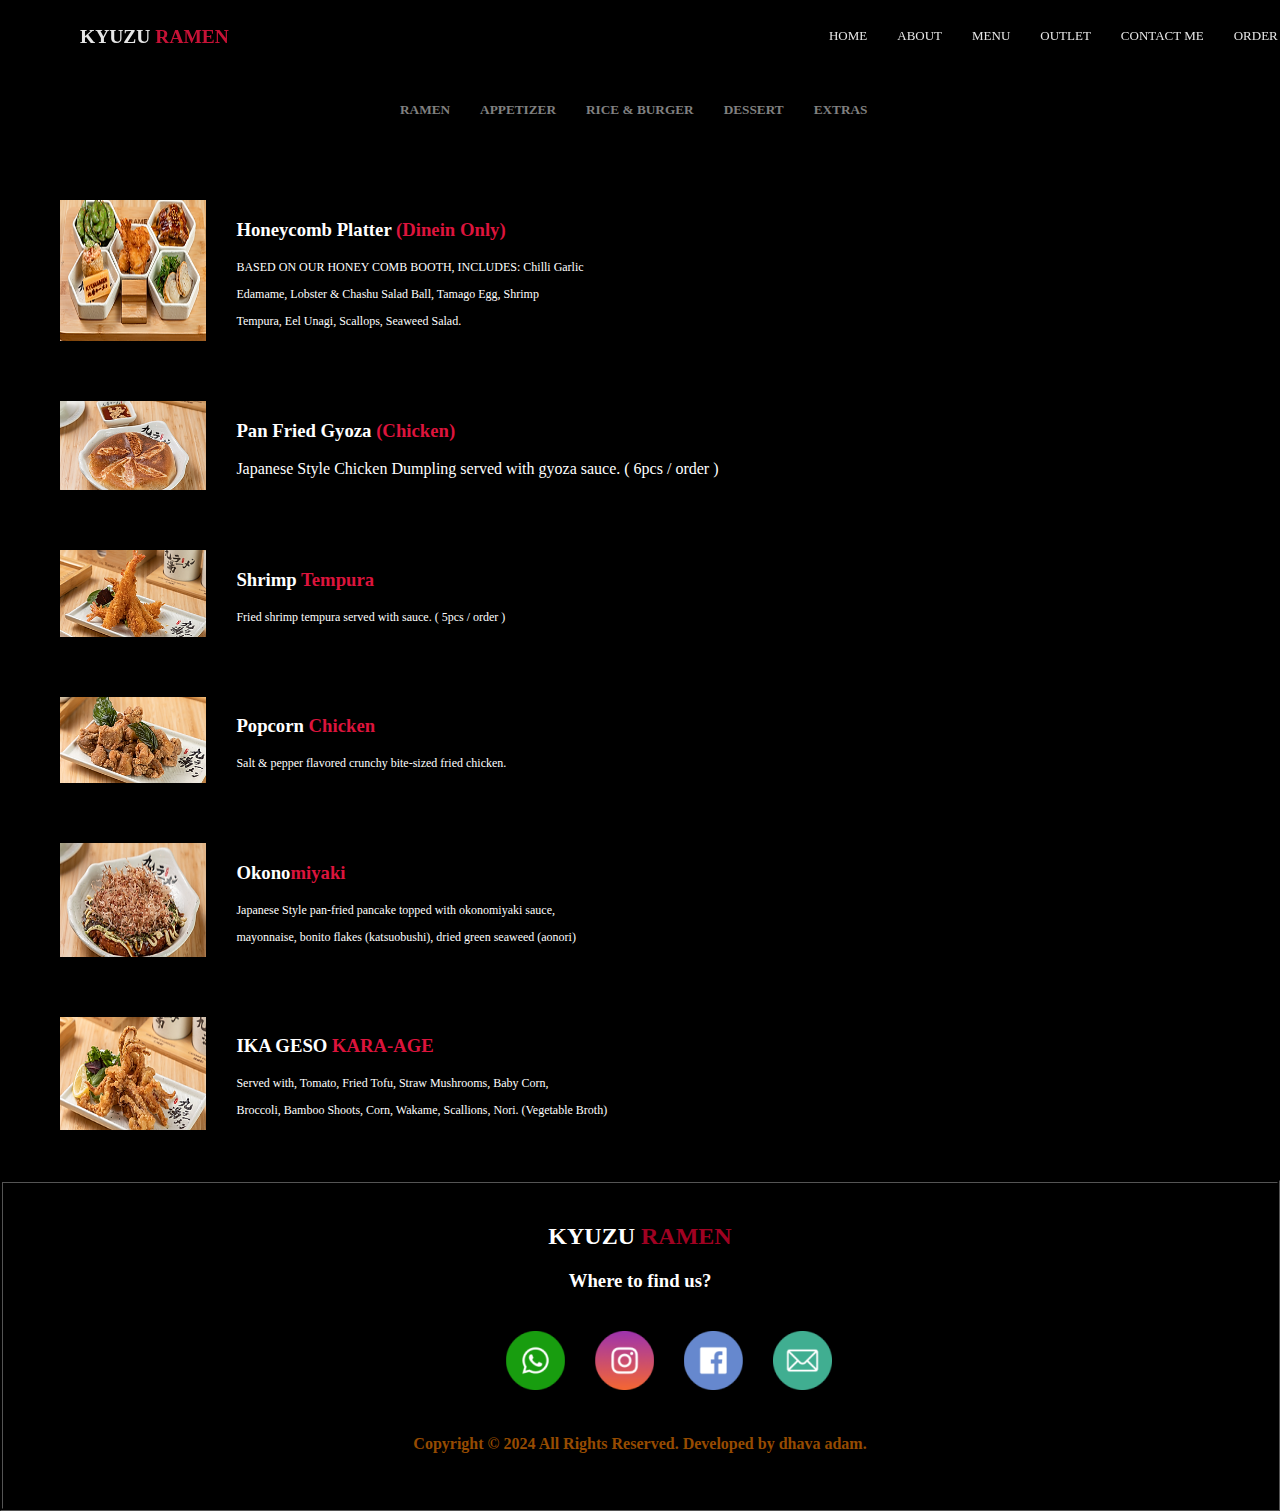
<file: appetizer_menu.html>
<!DOCTYPE html>
<html lang="en">
<head>
    <meta charset="UTF-8">
    <meta name="viewport" content="width=device-width, initial-scale=1.0">
    <link rel="stylesheet" href="styling.css">
    <title>APPETIZER</title>
</head>
<body>
    <div class="bg-nav">
        <div class="logo-nav">
            <h2>KYUZU<span> RAMEN</span></h2>

            <div class="home-nav">
                <a href="index.html"><p>HOME</p></a>

                <div class="about-nav">
                    <a href=""><p>ABOUT</p></a>

                    <div class="menu-nav">
                        <a href="menu.html"><p>MENU</p></a>

                        <div class="outlet-nav">
                            <a href=""><p>OUTLET</p></a>

                            <div class="kontak-nav">
                                <a href=""><p>CONTACT ME</p></a>

                                <div class="order-nav">
                                    <a href=""><p>ORDER</p></a>
                                </div>
                            </div>
                        </div>
                    </div>
                </div>
            </div>
        </div>
    </div>

    <div class="menu-ramen">
        <a href="menu.html"><h5>RAMEN</h5></a>

         <div class="menu-appetizer">
            <a href="appetizer_menu.html"><h5>APPETIZER</h5></a>

            <div class="menu-rice-burger">
                <a href="rice-burger.html"><h5>RICE & BURGER</h5></a>

                <div class="menu-dessert">
                    <a href="dessert.html"><h5>DESSERT</h5></a>

                    <div class="menu-extras">
                        <a href="extras.html"><h5>EXTRAS</h5></a>

                      
                    </div>
                </div>
            </div>
         </div>
    </div>

    <div class="menu-1">
        <img src="menu app 1.webp" alt="" width="12%">

        <div class="name-menu-1">
            <h3>Honeycomb Platter <span>(Dinein Only)</span></h3>
            
            <p>BASED ON OUR HONEY COMB BOOTH, INCLUDES: Chilli Garlic</p>
            <p>Edamame, Lobster & Chashu Salad Ball, Tamago Egg, Shrimp</p>
            <p>Tempura, Eel Unagi, Scallops, Seaweed Salad.</p>
            
        </div>
    </div>

    <div class="menu-2">
        <img src="menu app 2.webp" alt="" width="12%">

        <div class="name-menu-1">
            <h3>Pan Fried Gyoza <span>(Chicken)</span></h3>
            Japanese Style Chicken Dumpling served with gyoza sauce. ( 6pcs / order )
            <p></p>
            
        </div>
    </div>

    <div class="menu-3">
        <img src="menu app 3).webp" alt="" width="12%">

        <div class="name-menu-1">
            <h3>Shrimp <span>Tempura</span></h3>
            
            <p>Fried shrimp tempura served with sauce. ( 5pcs / order )</p>
           
        </div>
    </div>

    <div class="menu-4">
        <img src="menu app 4.webp" alt="" width="12%">

        <div class="name-menu-1">
            <h3>Popcorn <span>Chicken</span></h3>
            
            <p>Salt & pepper flavored crunchy bite-sized fried chicken. </p>
           
        </div>
    </div>

    <div class="menu-5">
        <img src="menu app 5.webp" alt="" width="12%">

        <div class="name-menu-1">
            <h3>Okono<span>miyaki</span></h3>
            
            <p>Japanese Style pan-fried pancake topped with okonomiyaki sauce,</p>
            <p>mayonnaise, bonito flakes (katsuobushi), dried green seaweed (aonori)</p>
        </div>
    </div>

    <div class="menu-6">
        <img src="menu app 6.webp" alt="" width="12%">

        <div class="name-menu-1">
            <h3>IKA GESO <span>KARA-AGE</span></h3>
            
            <p>Served with, Tomato, Fried Tofu, Straw Mushrooms, Baby Corn,</p>
            <p>Broccoli, Bamboo Shoots, Corn, Wakame, Scallions, Nori. (Vegetable Broth)</p>
        </div>
    </div>

    <div class="garis-gap">
        <p>.</p>
    </div>
    
        
                 <!-- futter start -->
    
                 <div class="list-garis">
                    <div class="futter-toko">
                      <center>
                <h2>KYUZU <span>RAMEN</span></h2>
                      <div class="where-find">
                          <h3>Where to find us?</h3>
                      </div>
                      </center>
                    </div>
                    
                  
              
                  <!-- sosmed -->
              
              <div class="instagram">
                  <a href="https://api.whatsapp.com/send/?phone=6281224942513&text&type=phone_number&app_absent=0"><img src="whatsapp.png" alt=""></a>
              
                  <div class="whatsapp">
                      <a href="https://www.instagram.com/dam_zky17/"><img src="instagram.png" alt=""></a>
              
                      <div class="gmail">
                      <a href="https://www.facebook.com/dhava.adam.31"><img src="facebook.png" alt=""></a>
              
                          <div class="user-join">
                          <a href=""><img src="phone.png" alt=""></a>
                          </div>
                      </div>
                  </div>
              </div>
              
              <div class="copyright">
                  <center>
                  <h4>Copyright © 2024 All Rights Reserved. <span>Developed by dhava adam. </span></h4>
              
                  <div class="titik-tepi">
                      <p>.</p>
                     </div>
              
                  </center>
              </div>
                 </div>
    
    
   
</body>
</html>
</file>
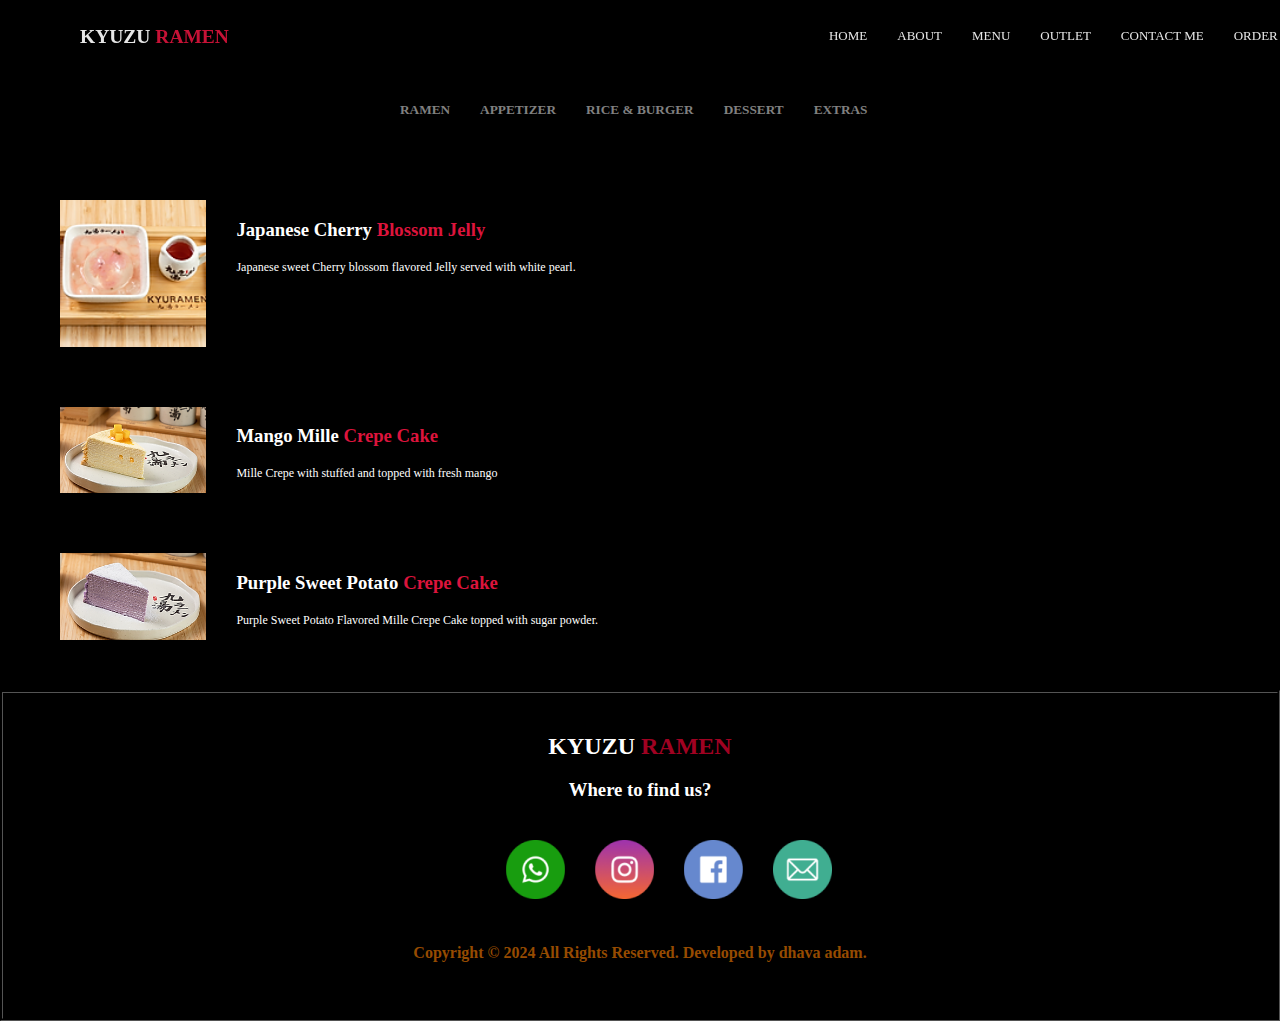
<file: dessert.html>
<!DOCTYPE html>
<html lang="en">
<head>
    <meta charset="UTF-8">
    <meta name="viewport" content="width=device-width, initial-scale=1.0">
    <link rel="stylesheet" href="styling.css">
    <title>Dessert</title>
</head>
<body>
    <div class="bg-nav">
        <div class="logo-nav">
            <h2>KYUZU<span> RAMEN</span></h2>

            <div class="home-nav">
                <a href="index.html"><p>HOME</p></a>

                <div class="about-nav">
                    <a href=""><p>ABOUT</p></a>

                    <div class="menu-nav">
                        <a href="menu.html"><p>MENU</p></a>

                        <div class="outlet-nav">
                            <a href=""><p>OUTLET</p></a>

                            <div class="kontak-nav">
                                <a href=""><p>CONTACT ME</p></a>

                                <div class="order-nav">
                                    <a href=""><p>ORDER</p></a>
                                </div>
                            </div>
                        </div>
                    </div>
                </div>
            </div>
        </div>
    </div>

    <div class="menu-ramen">
        <a href="menu.html"><h5>RAMEN</h5></a>

         <div class="menu-appetizer">
            <a href="appetizer_menu.html"><h5>APPETIZER</h5></a>

            <div class="menu-rice-burger">
                <a href="rice-burger.html"><h5>RICE & BURGER</h5></a>

                <div class="menu-dessert">
                    <a href="dessert.html"><h5>DESSERT</h5></a>

                    <div class="menu-extras">
                        <a href="extras.html"><h5>EXTRAS</h5></a>

                      
                    </div>
                </div>
            </div>
         </div>
    </div>

    <!-- menu dessert -->

    <div class="menu-1">
        <img src="ds 1.webp" alt="" width="12%">

        <div class="name-menu-1">
            <h3>Japanese Cherry  <span>Blossom Jelly</span></h3>
            
            <p>Japanese sweet Cherry blossom flavored Jelly served with white pearl.</p>
        </div>
    </div>

    <div class="menu-2">
        <img src="ds 2.webp" alt="" width="12%">

        <div class="name-menu-1">
            <h3>Mango Mille <span>Crepe Cake</span></h3>
            <p>Mille Crepe with stuffed and topped with fresh mango</p>
            
        </div>
    </div>

    <div class="menu-3">
        <img src="ds 3.webp" alt="" width="12%">

        <div class="name-menu-1">
            <h3>Purple Sweet Potato <span> Crepe Cake</span></h3>
            
            <p>Purple Sweet Potato Flavored Mille Crepe Cake topped with sugar powder.</p>
           
        </div>
    </div>

  

    <div class="garis-gap">
        <p>.</p>
    </div>
    
        
                 <!-- futter start -->
    
                 <div class="list-garis">
                    <div class="futter-toko">
                      <center>
                <h2>KYUZU <span>RAMEN</span></h2>
                      <div class="where-find">
                          <h3>Where to find us?</h3>
                      </div>
                      </center>
                    </div>
                    
                  
              
                  <!-- sosmed -->
              
              <div class="instagram">
                  <a href="https://api.whatsapp.com/send/?phone=6281224942513&text&type=phone_number&app_absent=0"><img src="whatsapp.png" alt=""></a>
              
                  <div class="whatsapp">
                      <a href="https://www.instagram.com/dam_zky17/"><img src="instagram.png" alt=""></a>
              
                      <div class="gmail">
                      <a href="https://www.facebook.com/dhava.adam.31"><img src="facebook.png" alt=""></a>
              
                          <div class="user-join">
                          <a href=""><img src="phone.png" alt=""></a>
                          </div>
                      </div>
                  </div>
              </div>
              
              <div class="copyright">
                  <center>
                  <h4>Copyright © 2024 All Rights Reserved. <span>Developed by dhava adam. </span></h4>
              
                  <div class="titik-tepi">
                      <p>.</p>
                     </div>
              
                  </center>
              </div>
                 </div>
</body>
</html>
</file>
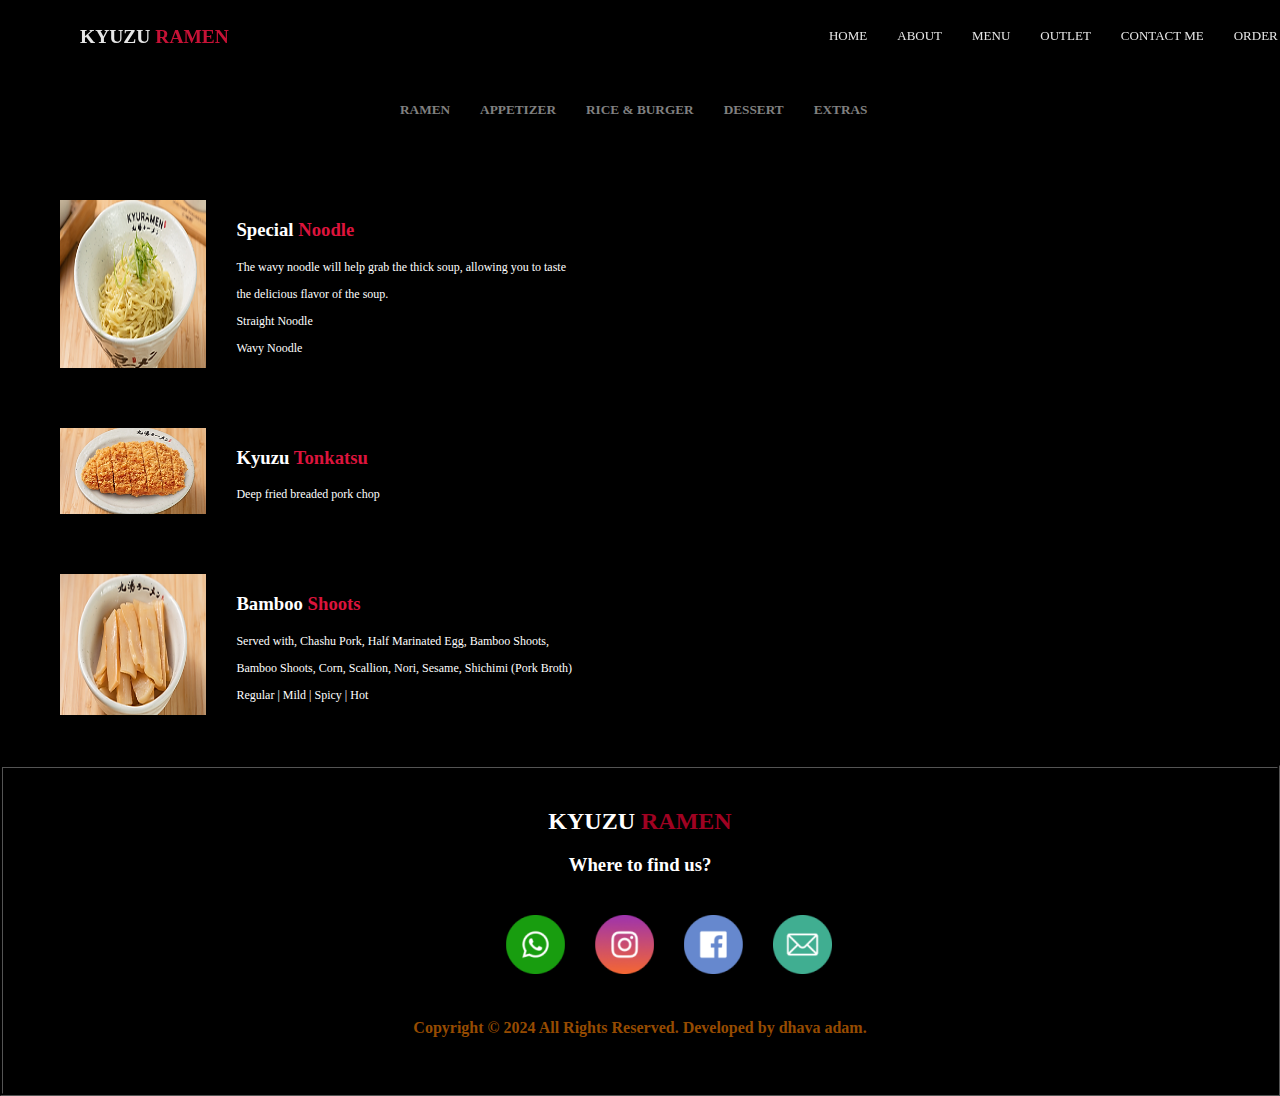
<file: extras.html>
<!DOCTYPE html>
<html lang="en">
<head>
    <meta charset="UTF-8">
    <meta name="viewport" content="width=device-width, initial-scale=1.0">
    <link rel="stylesheet" href="styling.css">
    <title>EXTRAS</title>
</head>
<body>
    <div class="bg-nav">
        <div class="logo-nav">
            <h2>KYUZU<span> RAMEN</span></h2>

            <div class="home-nav">
                <a href="index.html"><p>HOME</p></a>

                <div class="about-nav">
                    <a href=""><p>ABOUT</p></a>

                    <div class="menu-nav">
                        <a href="menu.html"><p>MENU</p></a>

                        <div class="outlet-nav">
                            <a href=""><p>OUTLET</p></a>

                            <div class="kontak-nav">
                                <a href=""><p>CONTACT ME</p></a>

                                <div class="order-nav">
                                    <a href=""><p>ORDER</p></a>
                                </div>
                            </div>
                        </div>
                    </div>
                </div>
            </div>
        </div>
    </div>

    <div class="menu-ramen">
        <a href="menu.html"><h5>RAMEN</h5></a>

         <div class="menu-appetizer">
            <a href="appetizer_menu.html"><h5>APPETIZER</h5></a>

            <div class="menu-rice-burger">
                <a href="rice-burger.html"><h5>RICE & BURGER</h5></a>

                <div class="menu-dessert">
                    <a href="dessert.html"><h5>DESSERT</h5></a>

                    <div class="menu-extras">
                        <a href="extras.html"><h5>EXTRAS</h5></a>

                        
                    </div>
                </div>
            </div>
         </div>
    </div>

    <div class="menu-1">
        <img src="ex 1.webp" alt="" width="12%">

        <div class="name-menu-1">
            <h3>Special <span>Noodle</span></h3>
            
            <p>The wavy noodle will help grab the thick soup, allowing you to taste</p>
            <p>the delicious flavor of the soup.</p>
            <p>Straight Noodle</p>
            <p>Wavy Noodle</p>
            
        </div>
    </div>

    <div class="menu-2">
        <img src="ex 2.webp" alt="" width="12%">

        <div class="name-menu-1">
            <h3>Kyuzu <span>Tonkatsu</span></h3>
            
            <p>Deep fried breaded pork chop</p>
         
        </div>
    </div>

    <div class="menu-3">
        <img src="ex 3.webp" alt="" width="12%">

        <div class="name-menu-1">
            <h3>Bamboo <span>Shoots</span></h3>
            
            <p>Served with, Chashu Pork, Half Marinated Egg, Bamboo Shoots,</p>
            <p>Bamboo Shoots, Corn, Scallion, Nori, Sesame, Shichimi (Pork Broth)</p>
            <p>Regular | Mild | Spicy | Hot</p>
        </div>
    </div>

   
    <div class="garis-gap">
        <p>.</p>
    </div>
    
        
                 <!-- futter start -->
    
                 <div class="list-garis">
                    <div class="futter-toko">
                      <center>
                <h2>KYUZU <span>RAMEN</span></h2>
                      <div class="where-find">
                          <h3>Where to find us?</h3>
                      </div>
                      </center>
                    </div>
                    
                  
              
                  <!-- sosmed -->
              
              <div class="instagram">
                  <a href="https://api.whatsapp.com/send/?phone=6281224942513&text&type=phone_number&app_absent=0"><img src="whatsapp.png" alt=""></a>
              
                  <div class="whatsapp">
                      <a href="https://www.instagram.com/dam_zky17/"><img src="instagram.png" alt=""></a>
              
                      <div class="gmail">
                      <a href="https://www.facebook.com/dhava.adam.31"><img src="facebook.png" alt=""></a>
              
                          <div class="user-join">
                          <a href=""><img src="phone.png" alt=""></a>
                          </div>
                      </div>
                  </div>
              </div>
              
              <div class="copyright">
                  <center>
                  <h4>Copyright © 2024 All Rights Reserved. <span>Developed by dhava adam. </span></h4>
              
                  <div class="titik-tepi">
                      <p>.</p>
                     </div>
              
                  </center>
              </div>
                 </div>
    
</body>
</html>
</file>
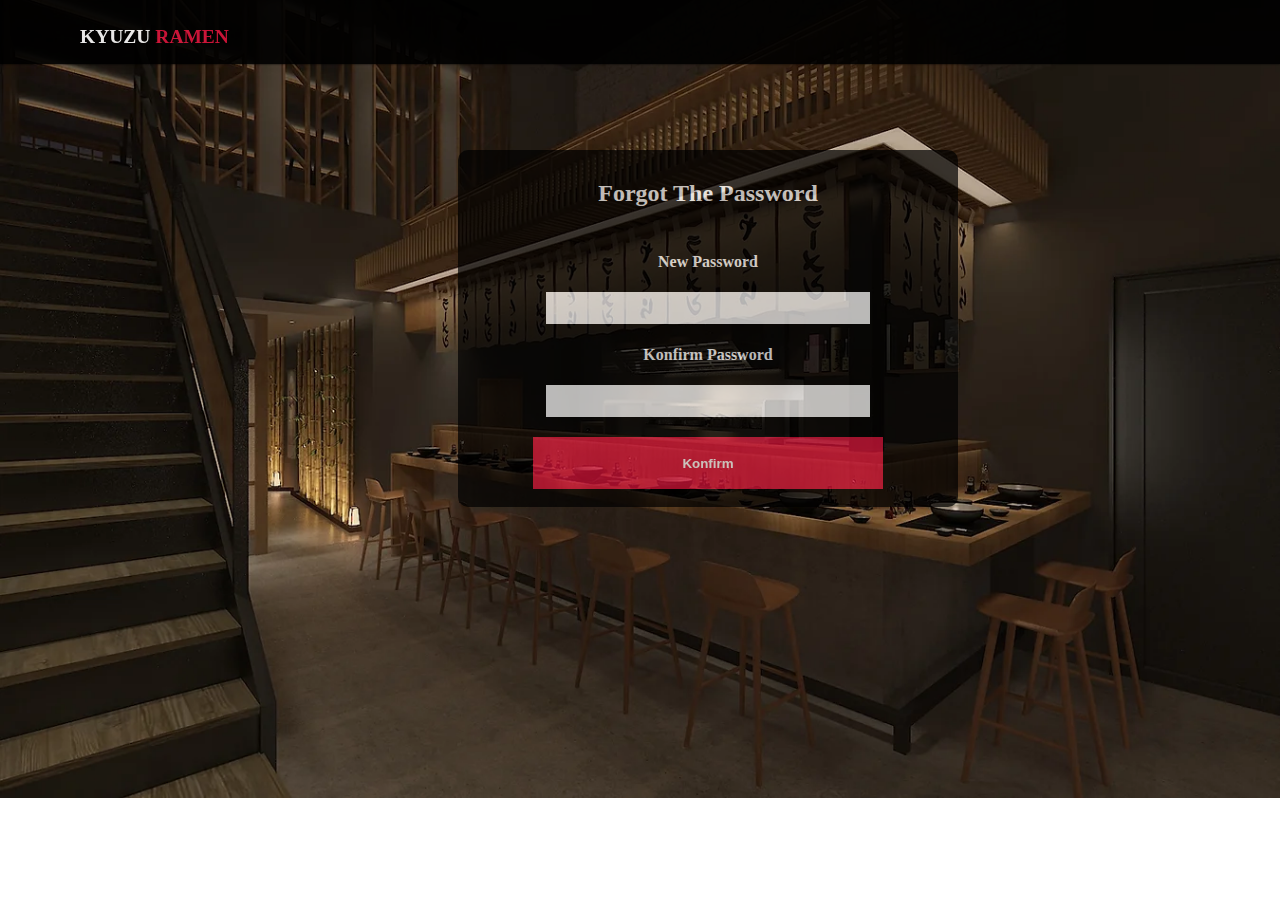
<file: forgot_pw.html>
<!DOCTYPE html>
<html lang="en">
<head>
    <meta charset="UTF-8">
    <meta name="viewport" content="width=device-width, initial-scale=1.0">
    <link rel="stylesheet" href="login.css">
    <title>Document</title>
</head>
<body>
    <div class="bg-nav">
        <div class="logo-nav">
            <h2>KYUZU<span> RAMEN</span></h2>
        </div>
    </div>


    <div class="background-login">
      <div class="judul-forgot">
        <center>
            <h2>Forgot The Password</h2>

            <div class="email-login">
                <h4>New Password</h4>

                <div class="input-email">
                    <input type="text">

                    <div class="password-login">
                        <h4>Konfirm Password</h4>

                        <div class="input-pw">
                            <input type="password">
                        </div>
                    </div>
                </div>
            </div>
        </center>
      </div>
       
     

       <div class="sign">
        <center>
            <a href="login.html"><button><h4>Konfirm</h4></button></a>
        </center>
       </div>
.
</body>
</html>
</file>
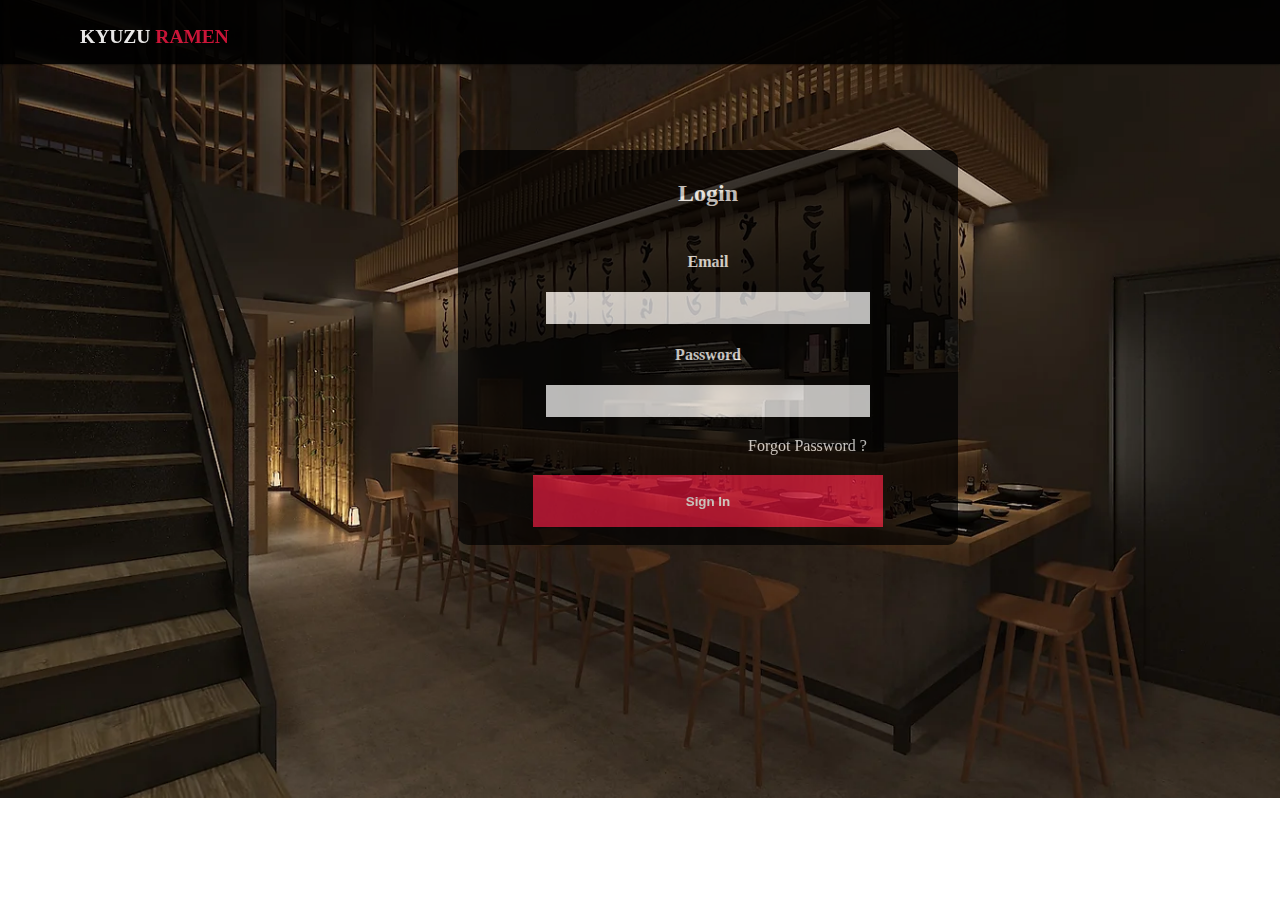
<file: login.html>
<!DOCTYPE html>
<html lang="en">
<head>
    <meta charset="UTF-8">
    <meta name="viewport" content="width=device-width, initial-scale=1.0">
    <link rel="stylesheet" href="login.css">
    <title>KYUZU RAMEN | LOGIN</title>
</head>
<body>

    <div class="bg-nav">
        <div class="logo-nav">
            <h2>KYUZU<span> RAMEN</span></h2>
        </div>
    </div>


    <div class="background-login">
      <div class="judul-login">
        <center>
            <h2>Login</h2>

            <div class="email-login">
                <h4>Email</h4>

                <div class="input-email">
                    <input type="email">

                    <div class="password-login">
                        <h4>Password</h4>

                        <div class="input-pw">
                            <input type="password">
                        </div>
                    </div>
                </div>
            </div>
        </center>
      </div>
       
       <div class="forgot-pw">
          <a href="forgot_pw.html">Forgot Password ?</a>
       </div>

       <div class="sign">
        <center>
            <a href="index.html"><button><h4>Sign In</h4></button></a>
        </center>
       </div>
.

    </div>
</body>
</html>
</file>
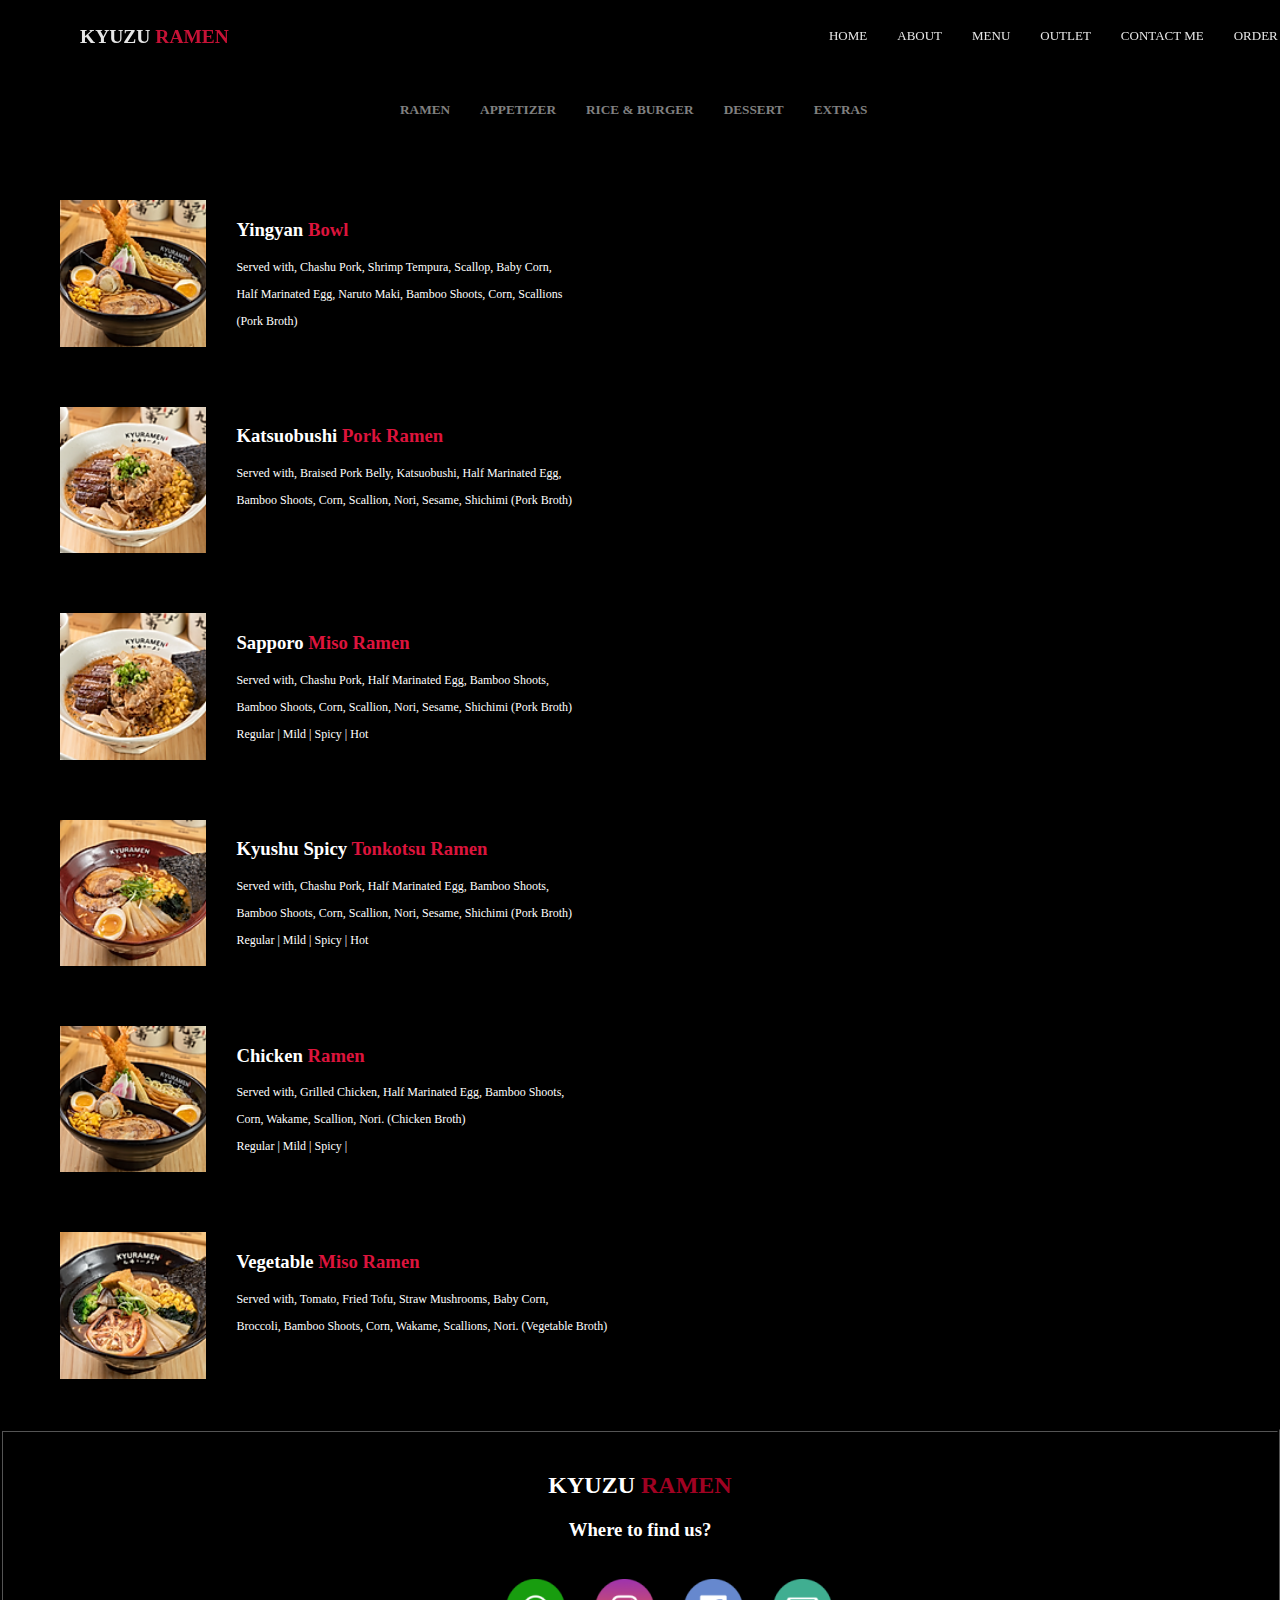
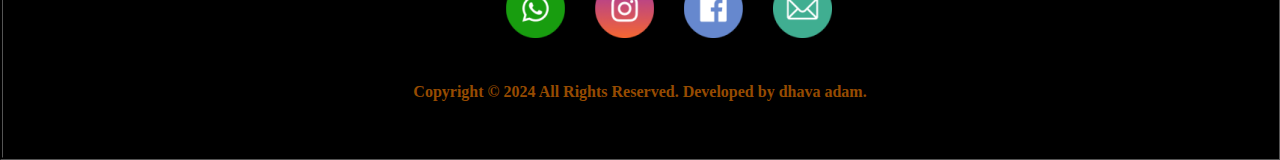
<file: menu.html>
<!DOCTYPE html>
<html lang="en">
<head>
    <meta charset="UTF-8">
    <meta name="viewport" content="width=device-width, initial-scale=1.0">
    <link rel="stylesheet" href="styling.css">
    <title>RAMEN</title>
</head>
<body>
    <div class="bg-nav">
        <div class="logo-nav">
            <h2>KYUZU<span> RAMEN</span></h2>

            <div class="home-nav">
                <a href="index.html"><p>HOME</p></a>

                <div class="about-nav">
                    <a href=""><p>ABOUT</p></a>

                    <div class="menu-nav">
                        <a href="menu.html"><p>MENU</p></a>

                        <div class="outlet-nav">
                            <a href=""><p>OUTLET</p></a>

                            <div class="kontak-nav">
                                <a href=""><p>CONTACT ME</p></a>

                                <div class="order-nav">
                                    <a href=""><p>ORDER</p></a>
                                </div>
                            </div>
                        </div>
                    </div>
                </div>
            </div>
        </div>
    </div>

    <div class="menu-ramen">
        <a href="menu.html"><h5>RAMEN</h5></a>

         <div class="menu-appetizer">
            <a href="appetizer_menu.html"><h5>APPETIZER</h5></a>

            <div class="menu-rice-burger">
                <a href="rice-burger.html"><h5>RICE & BURGER</h5></a>

                <div class="menu-dessert">
                    <a href="dessert.html"><h5>DESSERT</h5></a>

                    <div class="menu-extras">
                        <a href="extras.html"><h5>EXTRAS</h5></a>

                        
                    </div>
                </div>
            </div>
         </div>
    </div>

    <div class="menu-1">
        <img src="menu 1.webp" alt="" width="12%">

        <div class="name-menu-1">
            <h3>Yingyan <span>Bowl</span></h3>
            
            <p>Served with, Chashu Pork, Shrimp Tempura, Scallop, Baby Corn,</p>
            <p>Half Marinated Egg, Naruto Maki, Bamboo Shoots, Corn, Scallions</p>
            <p>(Pork Broth)</p>
            
        </div>
    </div>

    <div class="menu-2">
        <img src="menu 2.webp" alt="" width="12%">

        <div class="name-menu-1">
            <h3>Katsuobushi <span>Pork Ramen</span></h3>
            
            <p>Served with, Braised Pork Belly, Katsuobushi, Half Marinated Egg,</p>
            <p>Bamboo Shoots, Corn, Scallion, Nori, Sesame, Shichimi (Pork Broth)</p>
            
        </div>
    </div>

    <div class="menu-3">
        <img src="menu 2.webp" alt="" width="12%">

        <div class="name-menu-1">
            <h3>Sapporo <span>Miso Ramen</span></h3>
            
            <p>Served with, Chashu Pork, Half Marinated Egg, Bamboo Shoots,</p>
            <p>Bamboo Shoots, Corn, Scallion, Nori, Sesame, Shichimi (Pork Broth)</p>
            <p>Regular | Mild | Spicy | Hot</p>
        </div>
    </div>

    <div class="menu-4">
        <img src="men 3.webp" alt="" width="12%">

        <div class="name-menu-1">
            <h3>Kyushu Spicy <span>Tonkotsu Ramen</span></h3>
            
            <p>Served with, Chashu Pork, Half Marinated Egg, Bamboo Shoots,</p>
            <p>Bamboo Shoots, Corn, Scallion, Nori, Sesame, Shichimi (Pork Broth)</p>
            <p>Regular | Mild | Spicy | Hot</p>
        </div>
    </div>

    <div class="menu-5">
        <img src="menu 1.webp" alt="" width="12%">

        <div class="name-menu-1">
            <h3>Chicken <span>Ramen</span></h3>
            
            <p>Served with, Grilled Chicken, Half Marinated Egg, Bamboo Shoots,</p>
            <p>Corn, Wakame, Scallion, Nori. (Chicken Broth)</p>
            <p>Regular | Mild | Spicy |</p>
        </div>
    </div>

    <div class="menu-6">
        <img src="file (2).webp" alt="" width="12%">

        <div class="name-menu-1">
            <h3>Vegetable <span>Miso Ramen</span></h3>
            
            <p>Served with, Tomato, Fried Tofu, Straw Mushrooms, Baby Corn,</p>
            <p>Broccoli, Bamboo Shoots, Corn, Wakame, Scallions, Nori. (Vegetable Broth)</p>
        </div>
    </div>

    <div class="garis-gap">
        <p>.</p>
    </div>
    
        
                 <!-- futter start -->
    
                 <div class="list-garis">
                    <div class="futter-toko">
                      <center>
                <h2>KYUZU <span>RAMEN</span></h2>
                      <div class="where-find">
                          <h3>Where to find us?</h3>
                      </div>
                      </center>
                    </div>
                    
                  
              
                  <!-- sosmed -->
              
              <div class="instagram">
                  <a href="https://api.whatsapp.com/send/?phone=6281224942513&text&type=phone_number&app_absent=0"><img src="whatsapp.png" alt=""></a>
              
                  <div class="whatsapp">
                      <a href="https://www.instagram.com/dam_zky17/"><img src="instagram.png" alt=""></a>
              
                      <div class="gmail">
                      <a href="https://www.facebook.com/dhava.adam.31"><img src="facebook.png" alt=""></a>
              
                          <div class="user-join">
                          <a href=""><img src="phone.png" alt=""></a>
                          </div>
                      </div>
                  </div>
              </div>
              
              <div class="copyright">
                  <center>
                  <h4>Copyright © 2024 All Rights Reserved. <span>Developed by dhava adam. </span></h4>
              
                  <div class="titik-tepi">
                      <p>.</p>
                     </div>
              
                  </center>
              </div>
                 </div>
    
    
   

</body>
</html>
</file>
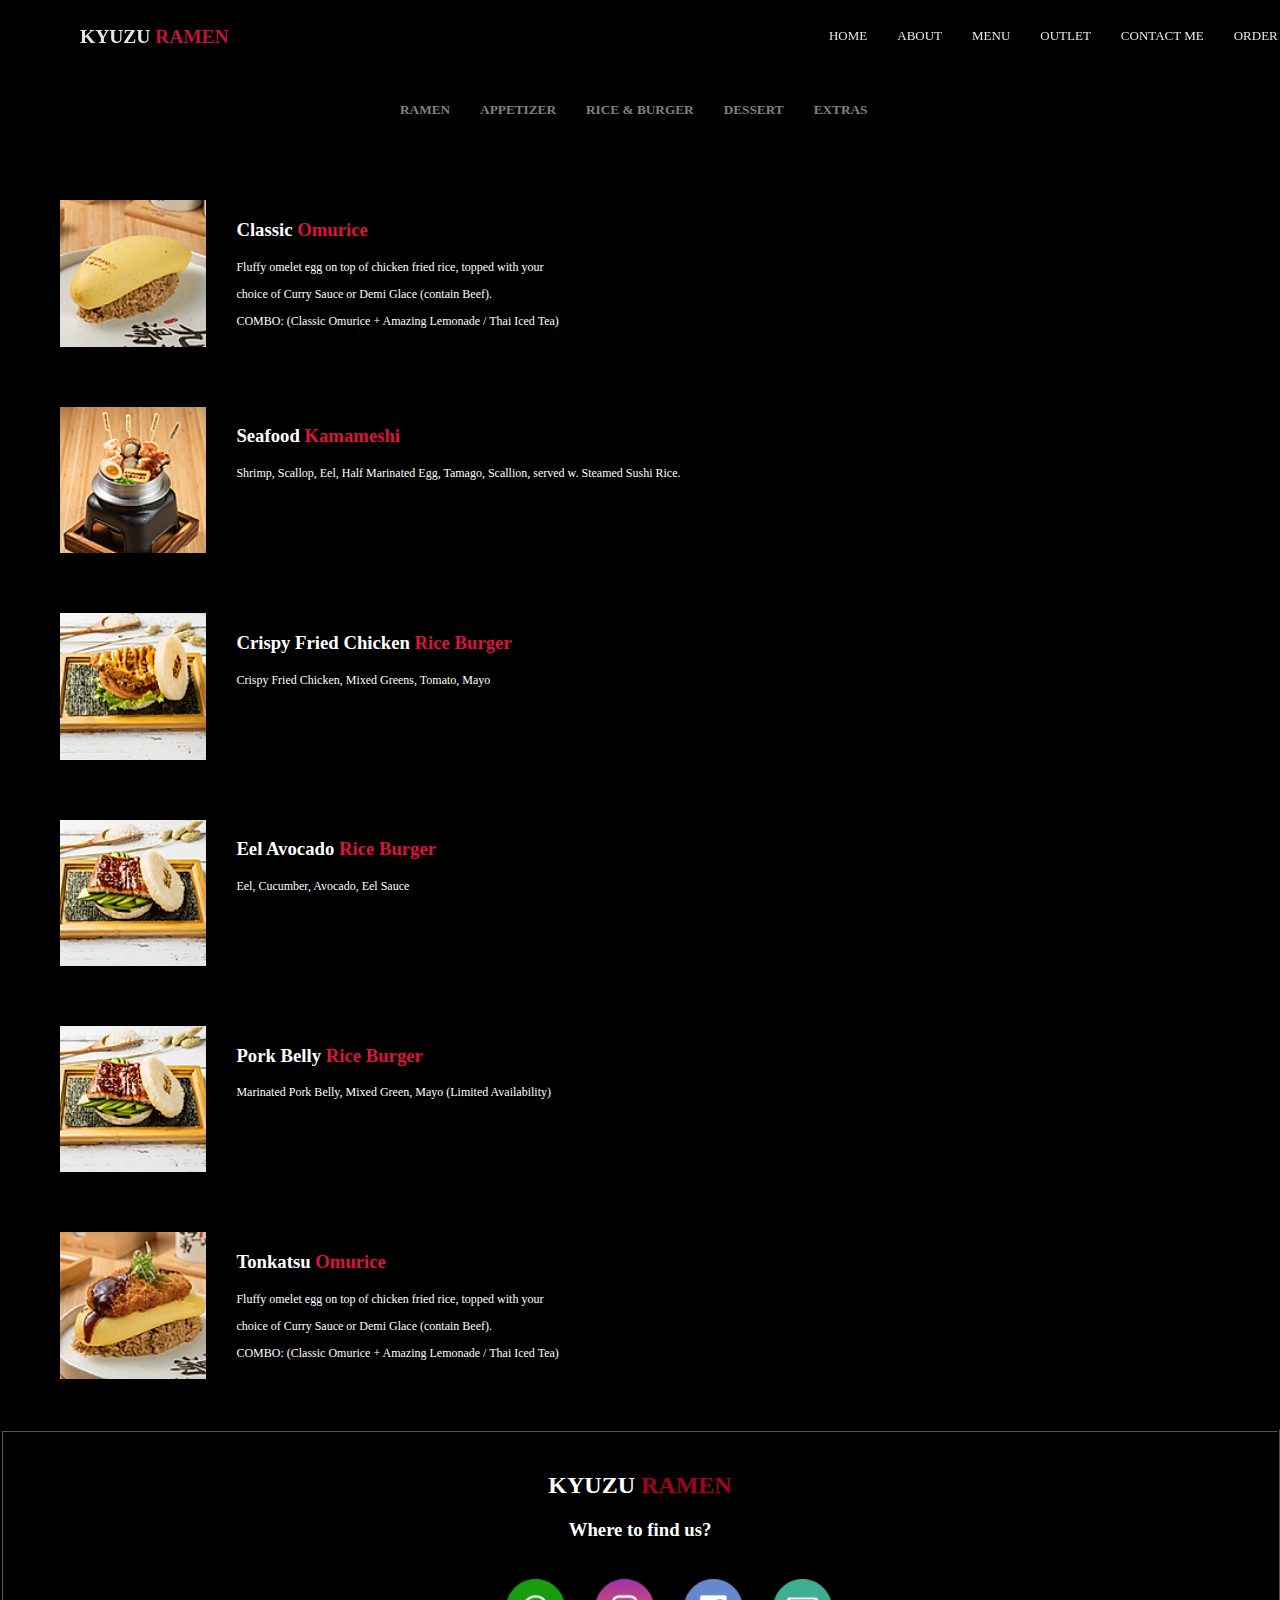
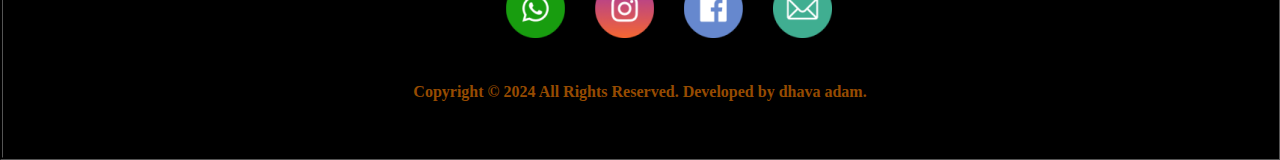
<file: rice-burger.html>
<!DOCTYPE html>
<html lang="en">
<head>
    <meta charset="UTF-8">
    <meta name="viewport" content="width=device-width, initial-scale=1.0">
    <link rel="stylesheet" href="styling.css">
    <title>RICE & BURGER</title>
</head>
<body>
    <div class="bg-nav">
        <div class="logo-nav">
            <h2>KYUZU<span> RAMEN</span></h2>

            <div class="home-nav">
                <a href="index.html"><p>HOME</p></a>

                <div class="about-nav">
                    <a href=""><p>ABOUT</p></a>

                    <div class="menu-nav">
                        <a href="menu.html"><p>MENU</p></a>

                        <div class="outlet-nav">
                            <a href=""><p>OUTLET</p></a>

                            <div class="kontak-nav">
                                <a href=""><p>CONTACT ME</p></a>

                                <div class="order-nav">
                                    <a href=""><p>ORDER</p></a>
                                </div>
                            </div>
                        </div>
                    </div>
                </div>
            </div>
        </div>
    </div>

    <div class="menu-ramen">
        <a href="menu.html"><h5>RAMEN</h5></a>

         <div class="menu-appetizer">
            <a href="appetizer_menu.html"><h5>APPETIZER</h5></a>

            <div class="menu-rice-burger">
                <a href="rice-burger.html"><h5>RICE & BURGER</h5></a>

                <div class="menu-dessert">
                    <a href="dessert.html"><h5>DESSERT</h5></a>

                    <div class="menu-extras">
                        <a href="extras.html"><h5>EXTRAS</h5></a>

                       
                    </div>
                </div>
            </div>
         </div>
    </div>

    <div class="menu-1">
        <img src="rice 1.webp" alt="" width="12%">

        <div class="name-menu-1">
            <h3>Classic <span>Omurice</span></h3>
            
            <p>Fluffy omelet egg on top of chicken fried rice, topped with your</p>
            <p>choice of Curry Sauce or Demi Glace (contain Beef).</p>
            <p>COMBO: (Classic Omurice + Amazing Lemonade / Thai Iced Tea)</p>
            
        </div>
    </div>

    <div class="menu-2">
        <img src="rice 2.webp" alt="" width="12%">

        <div class="name-menu-1">
            <h3>Seafood <span>Kamameshi</span></h3>
            <p>Shrimp, Scallop, Eel, Half Marinated Egg, Tamago, Scallion, served w. Steamed Sushi Rice.</p>
            
        </div>
    </div>

    <div class="menu-3">
        <img src="rice 3.webp" alt="" width="12%">

        <div class="name-menu-1">
            <h3>Crispy Fried Chicken <span>Rice Burger</span></h3>
            
            <p>Crispy Fried Chicken, Mixed Greens, Tomato, Mayo </p>
           
        </div>
    </div>

    <div class="menu-4">
        <img src="rice 4.webp" alt="" width="12%">

        <div class="name-menu-1">
            <h3>Eel Avocado <span> Rice Burger</span></h3>
            
            <p>Eel, Cucumber, Avocado, Eel Sauce </p>
           
        </div>
    </div>

    <div class="menu-5">
        <img src="rice 4.webp" alt="" width="12%">

        <div class="name-menu-1">
            <h3>Pork Belly <span>Rice Burger</span></h3>
            
            <p>Marinated Pork Belly, Mixed Green, Mayo (Limited Availability)</p>
        </div>
    </div>

    <div class="menu-6">
        <img src="rice 6.webp" alt="" width="12%">

        <div class="name-menu-1">
            <h3>Tonkatsu  <span> Omurice</span></h3>
            
            <p>Fluffy omelet egg on top of chicken fried rice, topped with your</p>
            <p>choice of Curry Sauce or Demi Glace (contain Beef).</p>
            <p>COMBO: (Classic Omurice + Amazing Lemonade / Thai Iced Tea)</p>

        </div>
    </div>

    <div class="garis-gap">
        <p>.</p>
    </div>
    
        
                 <!-- futter start -->
    
                 <div class="list-garis">
                    <div class="futter-toko">
                      <center>
                <h2>KYUZU <span>RAMEN</span></h2>
                      <div class="where-find">
                          <h3>Where to find us?</h3>
                      </div>
                      </center>
                    </div>
                    
                  
              
                  <!-- sosmed -->
              
              <div class="instagram">
                  <a href="https://api.whatsapp.com/send/?phone=6281224942513&text&type=phone_number&app_absent=0"><img src="whatsapp.png" alt=""></a>
              
                  <div class="whatsapp">
                      <a href="https://www.instagram.com/dam_zky17/"><img src="instagram.png" alt=""></a>
              
                      <div class="gmail">
                      <a href="https://www.facebook.com/dhava.adam.31"><img src="facebook.png" alt=""></a>
              
                          <div class="user-join">
                          <a href=""><img src="phone.png" alt=""></a>
                          </div>
                      </div>
                  </div>
              </div>
              
              <div class="copyright">
                  <center>
                  <h4>Copyright © 2024 All Rights Reserved. <span>Developed by dhava adam. </span></h4>
              
                  <div class="titik-tepi">
                      <p>.</p>
                     </div>
              
                  </center>
              </div>
                 </div>
    
</body>
</html>
</file>
<file: styling.css>
body{
    background-color: black;
    margin: 0;
    padding: 0;
    box-sizing: border-box;
}

.bg-nav{
    background-color: black;
    position: fixed;
    top: 0;
    left: 0;
    right: 0;
    background-size: auto;
    box-shadow: 0 0 2px black;
    opacity: 0.9;
   
    .logo-nav{
        color: white;
        display: flex;
        font-size: 13px;
        padding-inline-start: 80px;
        padding-top: 10px;

        span{
            color:  rgb(220,20,60);
        }
    }
}

.home-nav{
    display: flex;
    padding-inline-start: 600px;
    padding-top: 5px;

    a{
        color: white;
        cursor: pointer;
        text-decoration: none;

        :hover{
            color: rgb(220,20,60);
        }
    }

    .about-nav{
        display: flex;
        padding-inline-start: 30px;

        .menu-nav{
            display: flex;
            padding-inline-start: 30px;

            .outlet-nav{
                display: flex;
                padding-inline-start: 30px;

                .kontak-nav{
                    display: flex;
                    padding-inline-start: 30px;

                    .order-nav{
                        display: flex;
                        padding-inline-start: 30px;
                    }
                }
            }
        }
    }
}

.judul-everyday{
    color: white;
    padding-top: 30px;

    span{
        color: rgb(160, 2, 34);
    }
}

.display-1{
    display: flex;
    padding-inline-start: 220px;
    padding-top: 40px;

    .display-2{
        display: flex;
        padding-inline-start: 40px;

        .display-3{
            display: flex;
            padding-inline-start: 40px;

            .display-4{
                display: flex;
                padding-inline-start: 40px;
            }
        }
    }
}

.btn-menu{
    padding-top: 45px;

    button{
        width: 25%;
       border-style: groove;
        background-color: black;
        border-color: rgb(160, 2, 34);
        color: white;
        cursor: pointer;
    }
}

.judul-about{
    padding-top: 40px;
    color: white;

    span{
        color: rgb(160, 2, 34);
    }
}

.list-about{
    color: white;
    padding-top: 2px;
}

.btn-menu-learn{
    padding-top: 30px;

    button{
        width: 25%;
       border-style: groove;
        background-color: black;
        border-color: rgb(160, 2, 34);
        color: white;
        cursor: pointer;
    }
}

.judul-how-ramen{
    padding-top: 40px;
    color: white;

    span{
        color: rgb(160, 2, 34);
    }
}

.list-how-ramen{
    color: white;
    padding-top: 2px;
}

.btn-how-ramen{
    padding-top: 26px;

    button{
        width: 25%;
       border-style: groove;
        background-color: black;
        border-color: rgb(160, 2, 34);
        color: white;
        cursor: pointer;
    }
}

/* css menu */




.menu-ramen{
    padding-top: 100px;
    display: flex;
    padding-inline-start: 40px;

    a{
        color: gray;
        text-decoration: none;
        cursor: pointer;

        :hover{
            color: rgb(220,20,60);
        }
    }

    .menu-appetizer{
        display: flex;
        padding-inline-start: 30px;

        .menu-rice-burger{
            display: flex;
            padding-inline-start: 30px;

            .menu-dessert{
                display: flex;
                padding-inline-start: 30px;

                .menu-extras{
                    display: flex;
                    padding-inline-start: 30px;

                    .menu-drink{
                        display: flex;
                        padding-inline-start: 30px;
                    }
                }
            }
        }
    }
}

.menu-1{
    display: flex;
    padding-inline-start: 60px;
    padding-top: 60px;

    .name-menu-1{
        color: white;
        padding-inline-start: 30px;

        span{
            color: rgb(220,20,60);
        }

        p{
            font-size: 12px;
        }
    }
}

/* css futter start */

.list-garis{
    background-color: black;
    border-style: groove;
    border-color: black;
   
}
.futter-toko{
    color: white;
    padding-top: 20px;

    span{
        color: rgb(160, 2, 34);
    }
    
}
.where-find{
    color: white;
}
.instagram{
    display: flex;
padding-inline-start: 503px;
padding-top: 20px;
background-size: auto;

img{
    :hover{
        color: #da6511;
    }
}
    .whatsapp{
        display: flex;
        padding-inline-start: 30px;
    }
    .gmail{
        padding-inline-start: 30px;
        display: flex;
    }

    .user-join{
        padding-inline-start: 30px;
        display: flex;
    }
}
.copyright{
    color: rgb(150,75,0);
    padding-top: 20px;
}
.titik-tepi{
    color:black;
}

/* css futter end */


/* css menu start */

.menu-ramen{
    padding-top: 80px;
    display: flex;
    padding-inline-start: 400px;

    a{
        color: gray;
        text-decoration: none;
        cursor: pointer;

        :hover{
            color: rgb(220,20,60);
        }
    }

    .menu-appetizer{
        display: flex;
        padding-inline-start: 30px;

        .menu-rice-burger{
            display: flex;
            padding-inline-start: 30px;

            .menu-dessert{
                display: flex;
                padding-inline-start: 30px;

                .menu-extras{
                    display: flex;
                    padding-inline-start: 30px;

                    .menu-drink{
                        display: flex;
                        padding-inline-start: 30px;
                    }
                }
            }
        }
    }
}

.menu-1{
    display: flex;
    padding-inline-start: 60px;
    padding-top: 60px;

    .name-menu-1{
        color: white;
        padding-inline-start: 30px;

        span{
            color: rgb(220,20,60);
        }

        p{
            font-size: 12px;
        }
    }
}

.menu-2{
    display: flex;
    padding-inline-start: 60px;
    padding-top: 60px;

    .name-menu-1{
        color: white;
        padding-inline-start: 30px;

        span{
            color: rgb(220,20,60);
        }

        p{
            font-size: 12px;
        }
    }
}

.menu-3{
    display: flex;
    padding-inline-start: 60px;
    padding-top: 60px;

    .name-menu-1{
        color: white;
        padding-inline-start: 30px;

        span{
            color: rgb(220,20,60);
        }

        p{
            font-size: 12px;
        }
    }
}

.menu-4{
    display: flex;
    padding-inline-start: 60px;
    padding-top: 60px;

    .name-menu-1{
        color: white;
        padding-inline-start: 30px;

        span{
            color: rgb(220,20,60);
        }

        p{
            font-size: 12px;
        }
    }
}

.menu-5{
    display: flex;
    padding-inline-start: 60px;
    padding-top: 60px;

    .name-menu-1{
        color: white;
        padding-inline-start: 30px;

        span{
            color: rgb(220,20,60);
        }

        p{
            font-size: 12px;
        }
    }
}
.menu-6{
    display: flex;
    padding-inline-start: 60px;
    padding-top: 60px;

    .name-menu-1{
        color: white;
        padding-inline-start: 30px;

        span{
            color: rgb(220,20,60);
        }

        p{
            font-size: 12px;
        }
    }
}

/* css menu end */
</file>
<file: login.css>
body{
    background-image: url(bg\ love\ ramen.webp);
    background-repeat: no-repeat;
    background-size: cover;
    img{
        opacity: 0.35;
    }
}

.background-login{
    background-color: black;
    width: 500px;
    margin-inline-start: 450px;
    margin-top: 150px;
    border-radius: 10px;
    opacity: 0.7;

    .judul-login{
        color: white;
        padding-top: 10px;

        .email-login{
            padding-top: 5px;

            .input-email{
                input{
                    width: 320px;
                    height: 30px;
                    
                    border: none;
                }
            }
        }
    }
}

.forgot-pw{
    padding-inline-start: 290px;
    padding-top: 20px;

    a{
        color: white;
        text-decoration: none;
    }
}


.sign{
    margin-top: 20px;

    button{
      width: 70%;
        cursor: pointer;
        border: none;
        background-color:  rgb(220,20,60);
        color: white;
    }
}

.bg-nav{
    background-color: black;
    position: fixed;
    top: 0;
    left: 0;
    right: 0;
    background-size: auto;
    box-shadow: 0 0 2px black;
    opacity: 0.9;
   
    .logo-nav{
        color: white;
        display: flex;
        font-size: 13px;
        padding-inline-start: 80px;
        padding-top: 10px;

        span{
            color:  rgb(220,20,60);
        }
    }
}

/* css forgot password */

.background-login{
    background-color: black;
    width: 500px;
    margin-inline-start: 450px;
    margin-top: 150px;
    border-radius: 10px;
    opacity: 0.7;

    .judul-forgot{
        color: white;
        padding-top: 10px;

        .email-login{
            padding-top: 5px;

            .input-email{
                input{
                    width: 320px;
                    height: 30px;
                    
                    border: none;
                }
            }
        }
    }
}

/* responsive hp */

 @media screen and (max-width:767px) {
    .background-login{
        flex-wrap: wrap;
        width: auto;
        height: auto;

        .input-email{
            width: 50%;
            height: auto;
            flex-wrap: wrap;

        }

        .forgot-pw{
            flex-wrap: wrap;
        }
    }

    body{
       background-size: cover;
    }
 }
</file>
